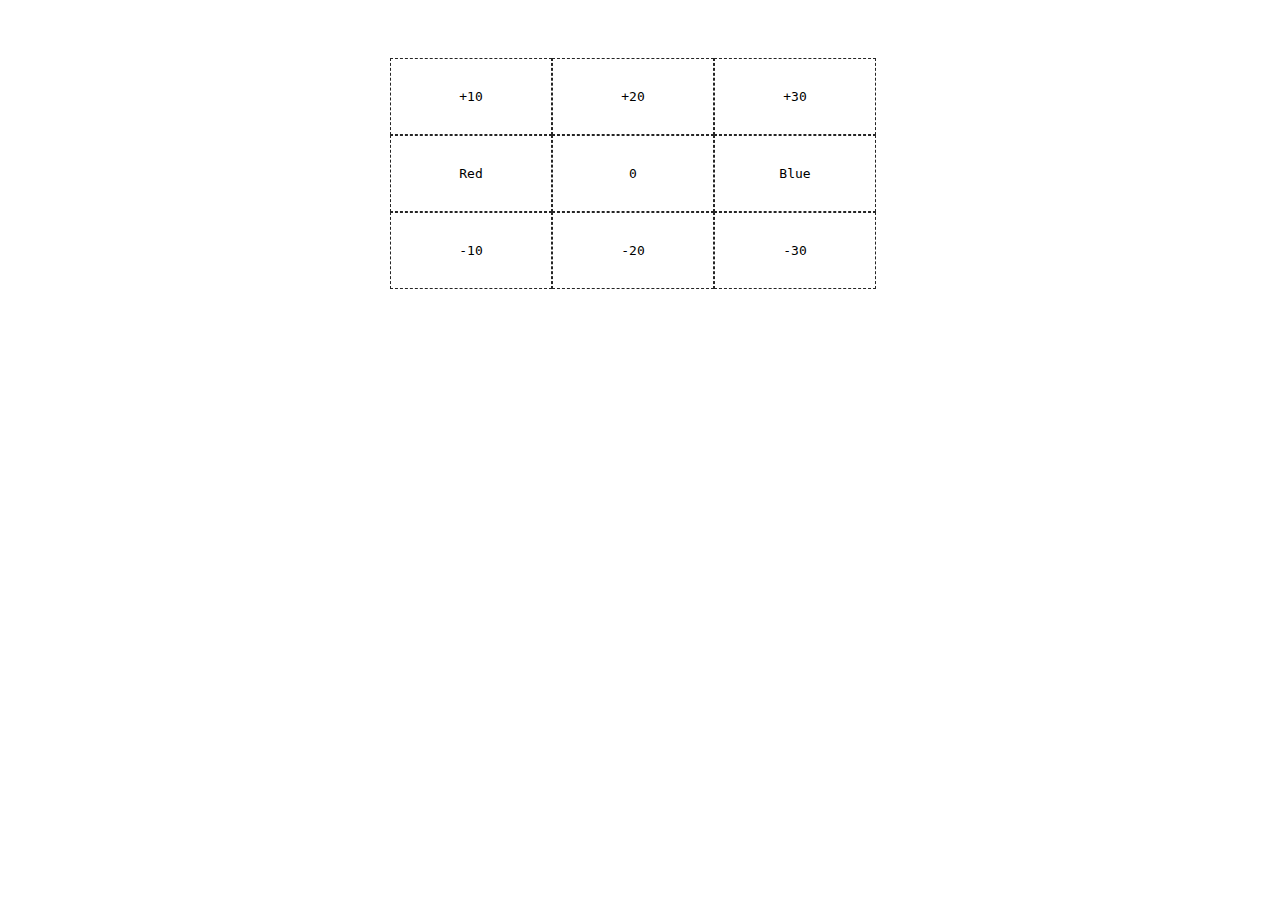
<file: homework-calculator/index.html>
<!DOCTYPE html>
<html lang="en">
	<head>
		<title>Calculator Box</title>
		<link rel="stylesheet" href="css/style.css">
	</head>

	<body>
		<div id="app">
			<div class="row">
				<div id="a10">+10</div>
				<div id="a20">+20</div>
				<div id="a30">+30</div>
			</div>
			<div class="row">
				<div id="red">Red</div>
				<div id="out">0</div>
				<div id="blue">Blue</div>
			</div>
			<div class="row">
				<div id="n10">-10</div>
				<div id="n20">-20</div>
				<div id="n30">-30</div>
			</div>
			<div class="clear"></div>
		</div>

		<p id="target"></p>

		<script src="https://code.jquery.com/jquery-1.11.3.js"></script>
		<script src="js/app.js"></script>
	</body>
</html>
</file>
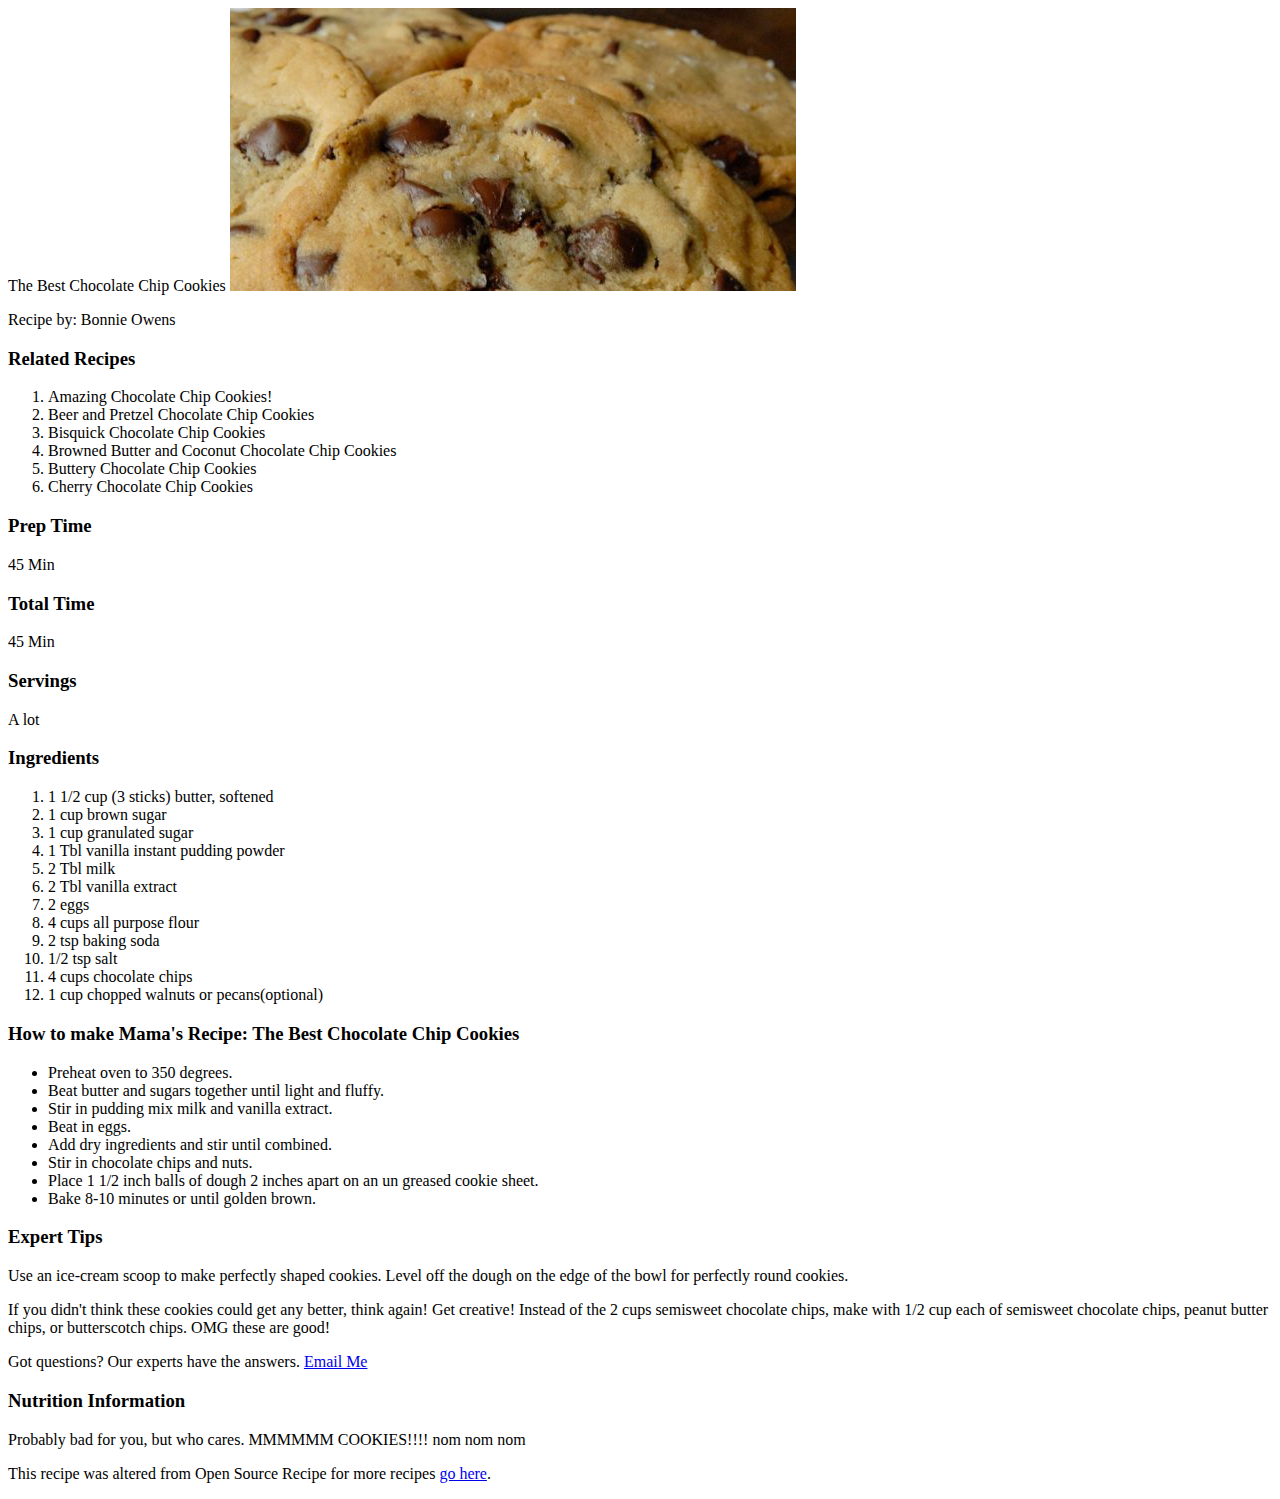
<file: homework-week1/cookie-recipe/index.html>
<!DOCTYPE html>
<html>
<head></head>
<body 
	<h1>The Best Chocolate Chip Cookies</h1>
	<img src="img/cookies.jpg"/> <!--(*hint: <img> tag, this is a bonus) -->

<p>Recipe by: Bonnie Owens<p>

<p><h3>Related Recipes</h3>
	<ol>
	<li>Amazing Chocolate Chip Cookies!</li>
	<li>Beer and Pretzel Chocolate Chip Cookies</li>
	<li>Bisquick Chocolate Chip Cookies</li>
	<li>Browned Butter and Coconut Chocolate Chip Cookies</li>
	<li>Buttery Chocolate Chip Cookies</li>
	<li>Cherry Chocolate Chip Cookies</li></ol>
</p>

<h3>Prep Time</h3>
45 Min

<h3>Total Time</h3>
45 Min

<h3>Servings</h3>
A lot


<p>
	<h3>Ingredients</h3>
		<ol>
		<li>1 1/2 cup (3 sticks) butter, softened</li>
		<li>1 cup brown sugar</li>
		<li>1 cup granulated sugar</li>
		<li>1 Tbl vanilla instant pudding powder</li>
		<li>2 Tbl milk</li>
		<li>2 Tbl vanilla extract</li>
		<li>2 eggs</li>
		<li>4 cups all purpose flour</li>
		<li>2 tsp baking soda</li>
		<li>1/2 tsp salt</li>
		<li>4 cups chocolate chips</li>
		<li>1 cup chopped walnuts or pecans(optional)</li>
		</ol>
</p>

<p>
	<h3>How to make Mama's Recipe: The Best Chocolate Chip Cookies</h3>
		<ul>
			<li>Preheat oven to 350 degrees.</li>
			<li>Beat butter and sugars together until light and fluffy.</li>
			<li>Stir in pudding mix milk and vanilla extract.</li>
			<li>Beat in eggs.</li>
			<li>Add dry ingredients and stir until combined.</li>
			<li>Stir in chocolate chips and nuts.</li>
			<li>Place 1 1/2 inch balls of dough 2 inches apart on an un greased cookie sheet.</li>
			<li>Bake 8-10 minutes or until golden brown.</li>
		</ul>
</p>

<h3>Expert Tips</h3>

	<p>Use an ice-cream scoop to make perfectly shaped cookies. Level off the dough on the edge of the bowl for perfectly round cookies.</p>

	<p>If you didn't think these cookies could get any better, think again! Get creative! Instead of the 2 cups semisweet chocolate chips, make with 1/2 cup each of semisweet chocolate chips, peanut butter chips, or butterscotch chips. OMG these are good!</p>

	<p>Got questions? Our experts have the answers. <a href="mailto:me@fakeemail.com">Email Me</a> <!--(*hint: use "me@fakeemail.com" google how to do a "mailto" link, this is a bonus)--></p>

<h3>Nutrition Information</h3>
	<p>Probably bad for you, but who cares. MMMMMM COOKIES!!!! nom nom nom</p>

<p>This recipe was altered from Open Source Recipe for more recipes <a href="http://www.opensourcefood.com/people/Amanori/recipes/mamas-recipe-the-best-chocolate-chip-cookies">go here</a>.</p> 
</body>
</html>
</file>
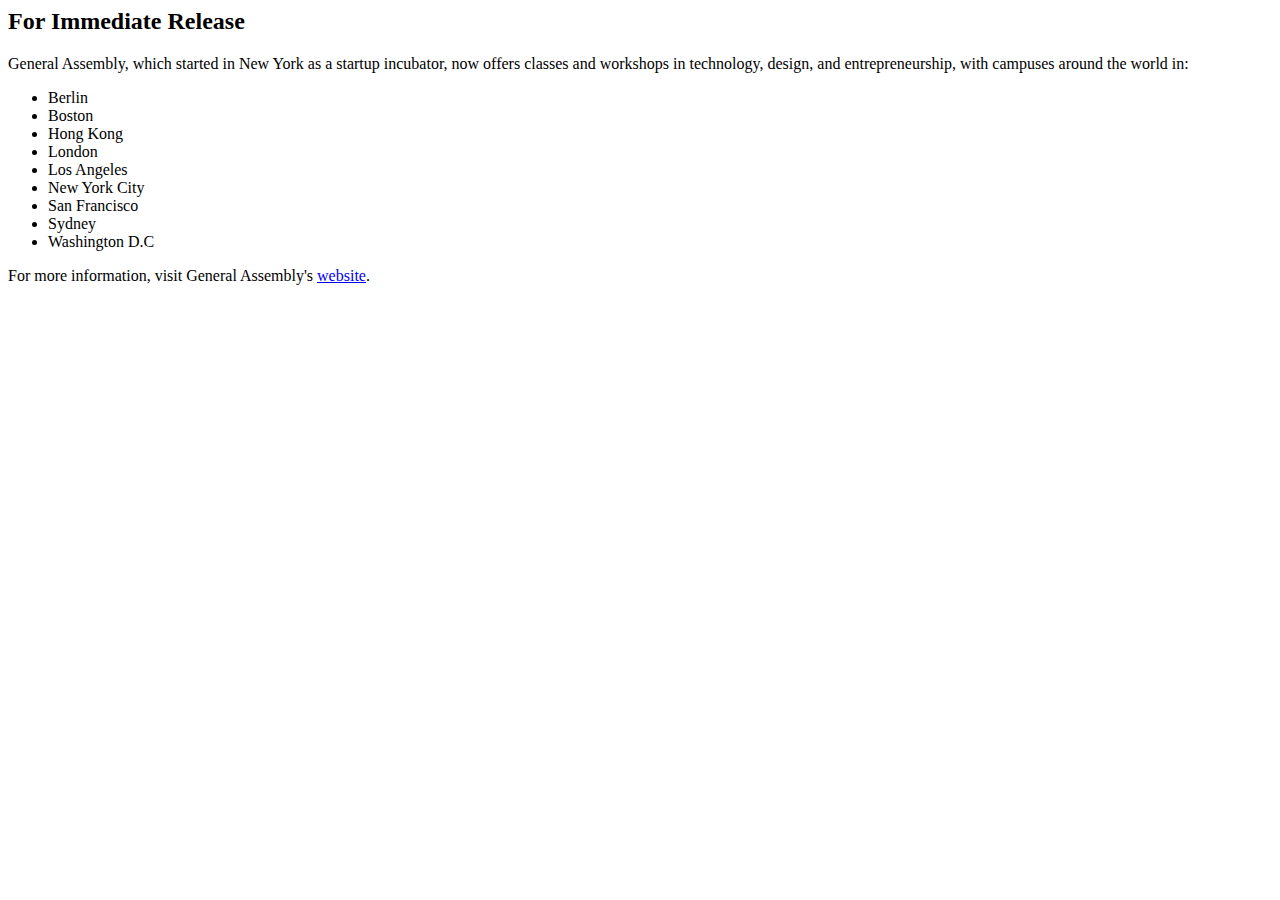
<file: homework-week1/ga_press_release-missed/index.html>
<html>
<h2>For Immediate Release</h2>

		<p>General Assembly, which started in New York as a startup incubator, now offers classes and workshops in technology, design, and entrepreneurship, with campuses around the world in:</p>
	
<ul>
	<li>Berlin</li>
	<li>Boston</li>
	<li>Hong Kong</li>
	<li>London</li>
	<li>Los Angeles</li>
	<li>New York City</li>
	<li>San Francisco</li>
	<li>Sydney</li>
	<li>Washington D.C</li>
</ul>
	
	<p>For more information, visit General Assembly's <a href="https://generalassemb.ly/">website</a>.</p>
</html>
</file>
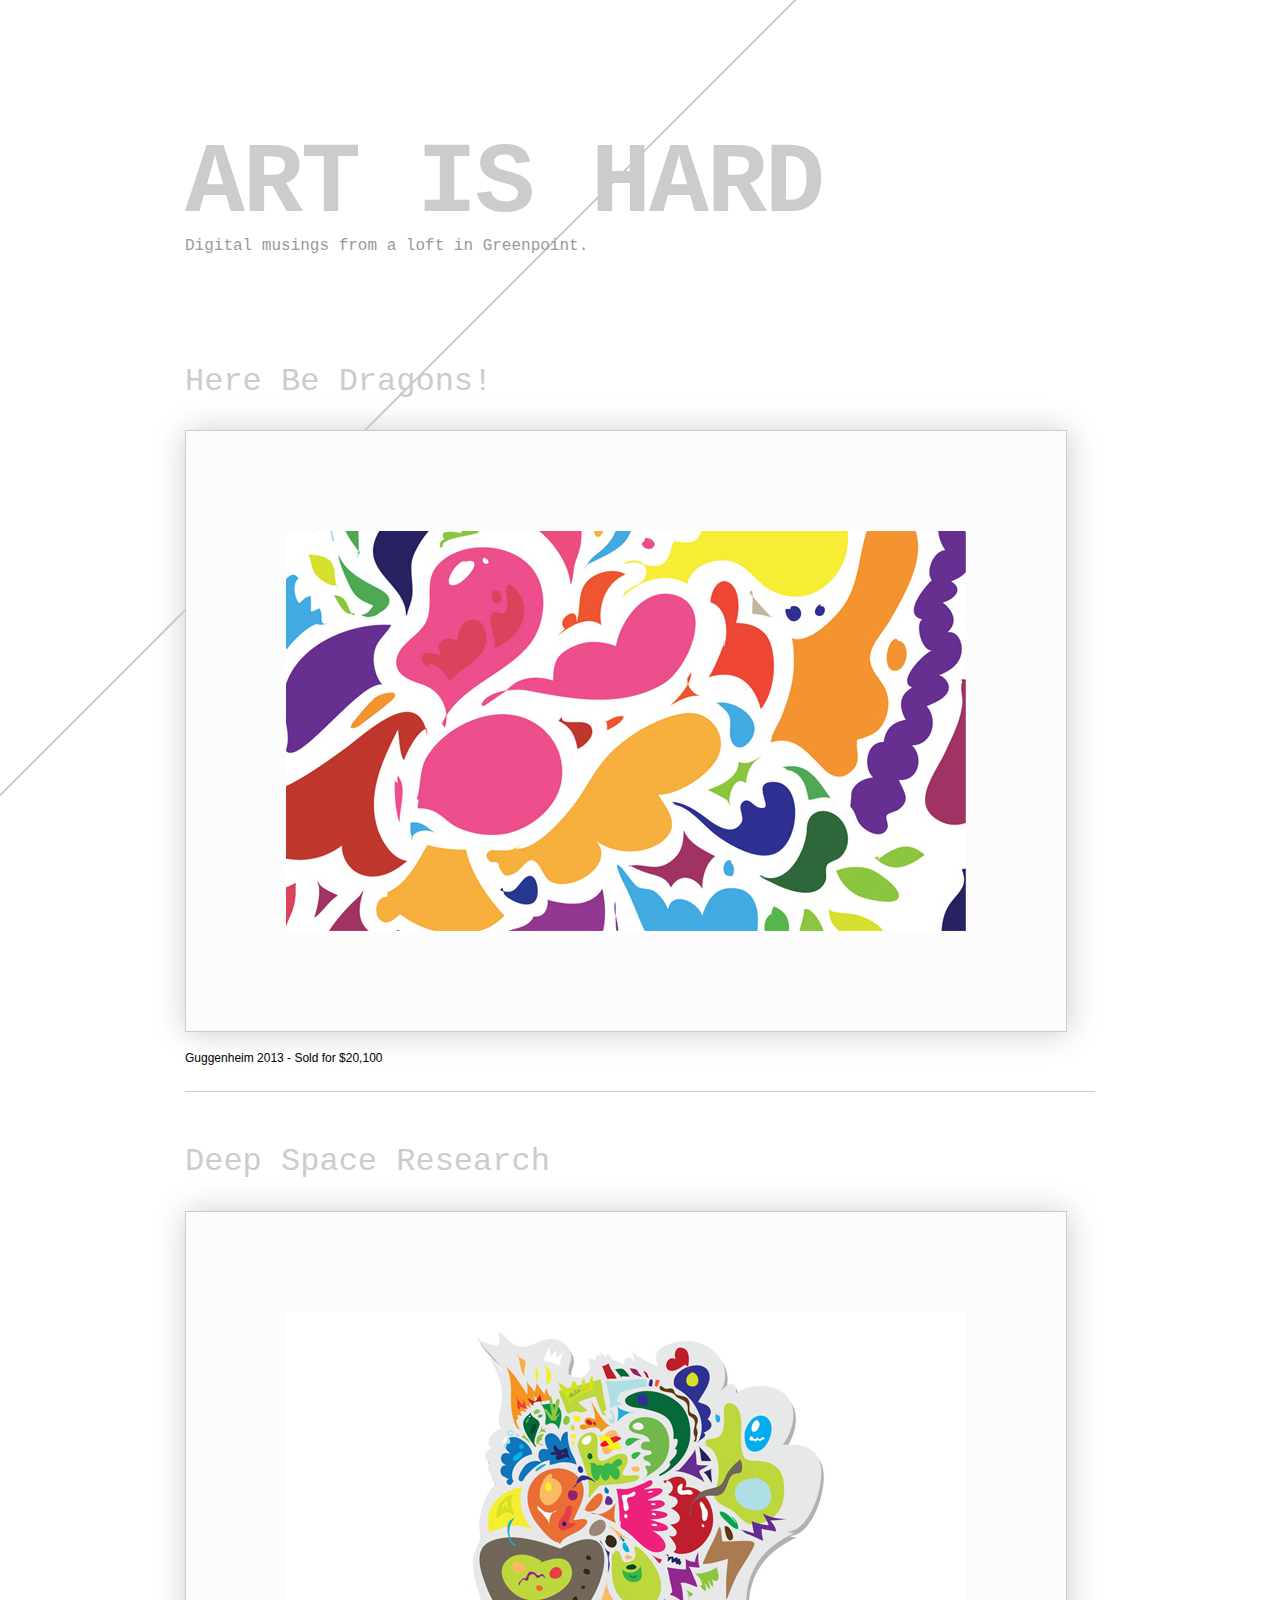
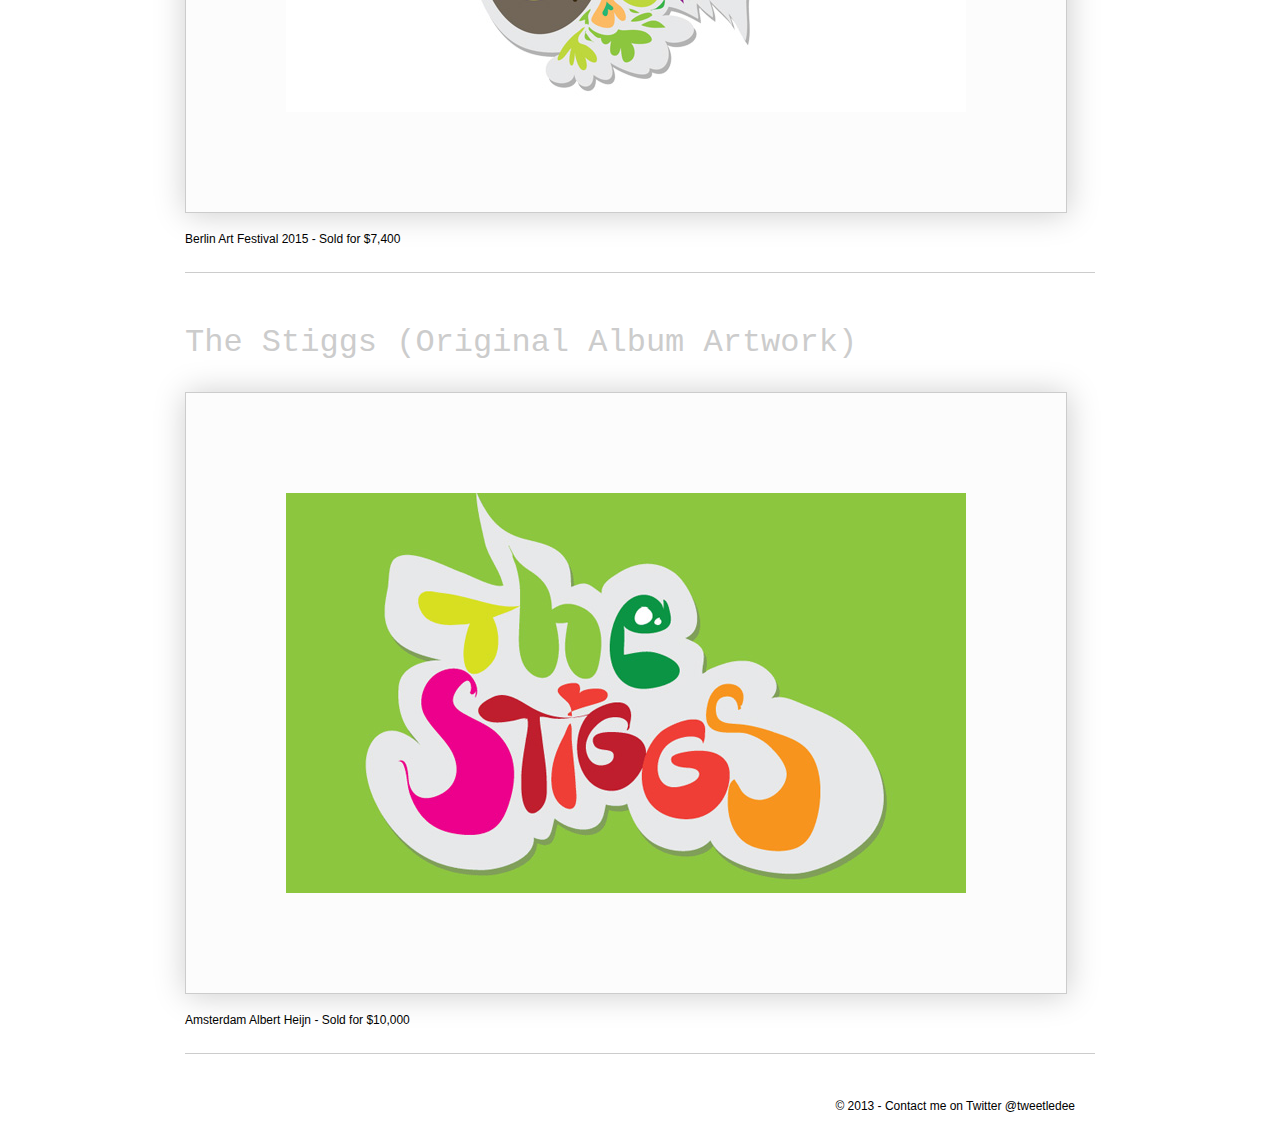
<file: homework-week3/art-is-hard-completed/index.html>
<!DOCTYPE html>
<html>
	<head>
		<title>My Portfolio</title>
		<link rel="stylesheet" type="text/css" href="css/normalize.css">
		<link rel="stylesheet" type="text/css" href="css/style.css">
	</head>

	<body>
		<div id="container">
			<div id="header">
				<h1><a rel="#">Art is Hard</a></h1>
				<h2>Digital musings from a loft in Greenpoint.</h2>
			</div>
			
			<div class="main">	
				<h2><a href="#">Here Be Dragons!</a></h2>
				<img src="images/0.jpg" class="frame"></img>
				<p>Guggenheim 2013 - Sold for $20,100</p>
				<div class="line"></div>

				<h2><a href="#">Deep Space Research</a></h2>
				<img src="images/1.jpg" class="frame"></img>
				<p>Berlin Art Festival 2015 - Sold for $7,400</p>
				<div class="line"></div>

				<h2><a href="#">The Stiggs (Original Album Artwork)</a></h2>
				<img src="images/3.jpg" class="frame"></img>
				<p>Amsterdam Albert Heijn - Sold for $10,000</p>
				<div class="line"></div>
			</div><!-- #main --> 

			<footer id="footer">
				 &copy; 2013 - Contact me on Twitter @tweetledee 
			</div>
		</div><!-- #container --> 

</html>
</file>
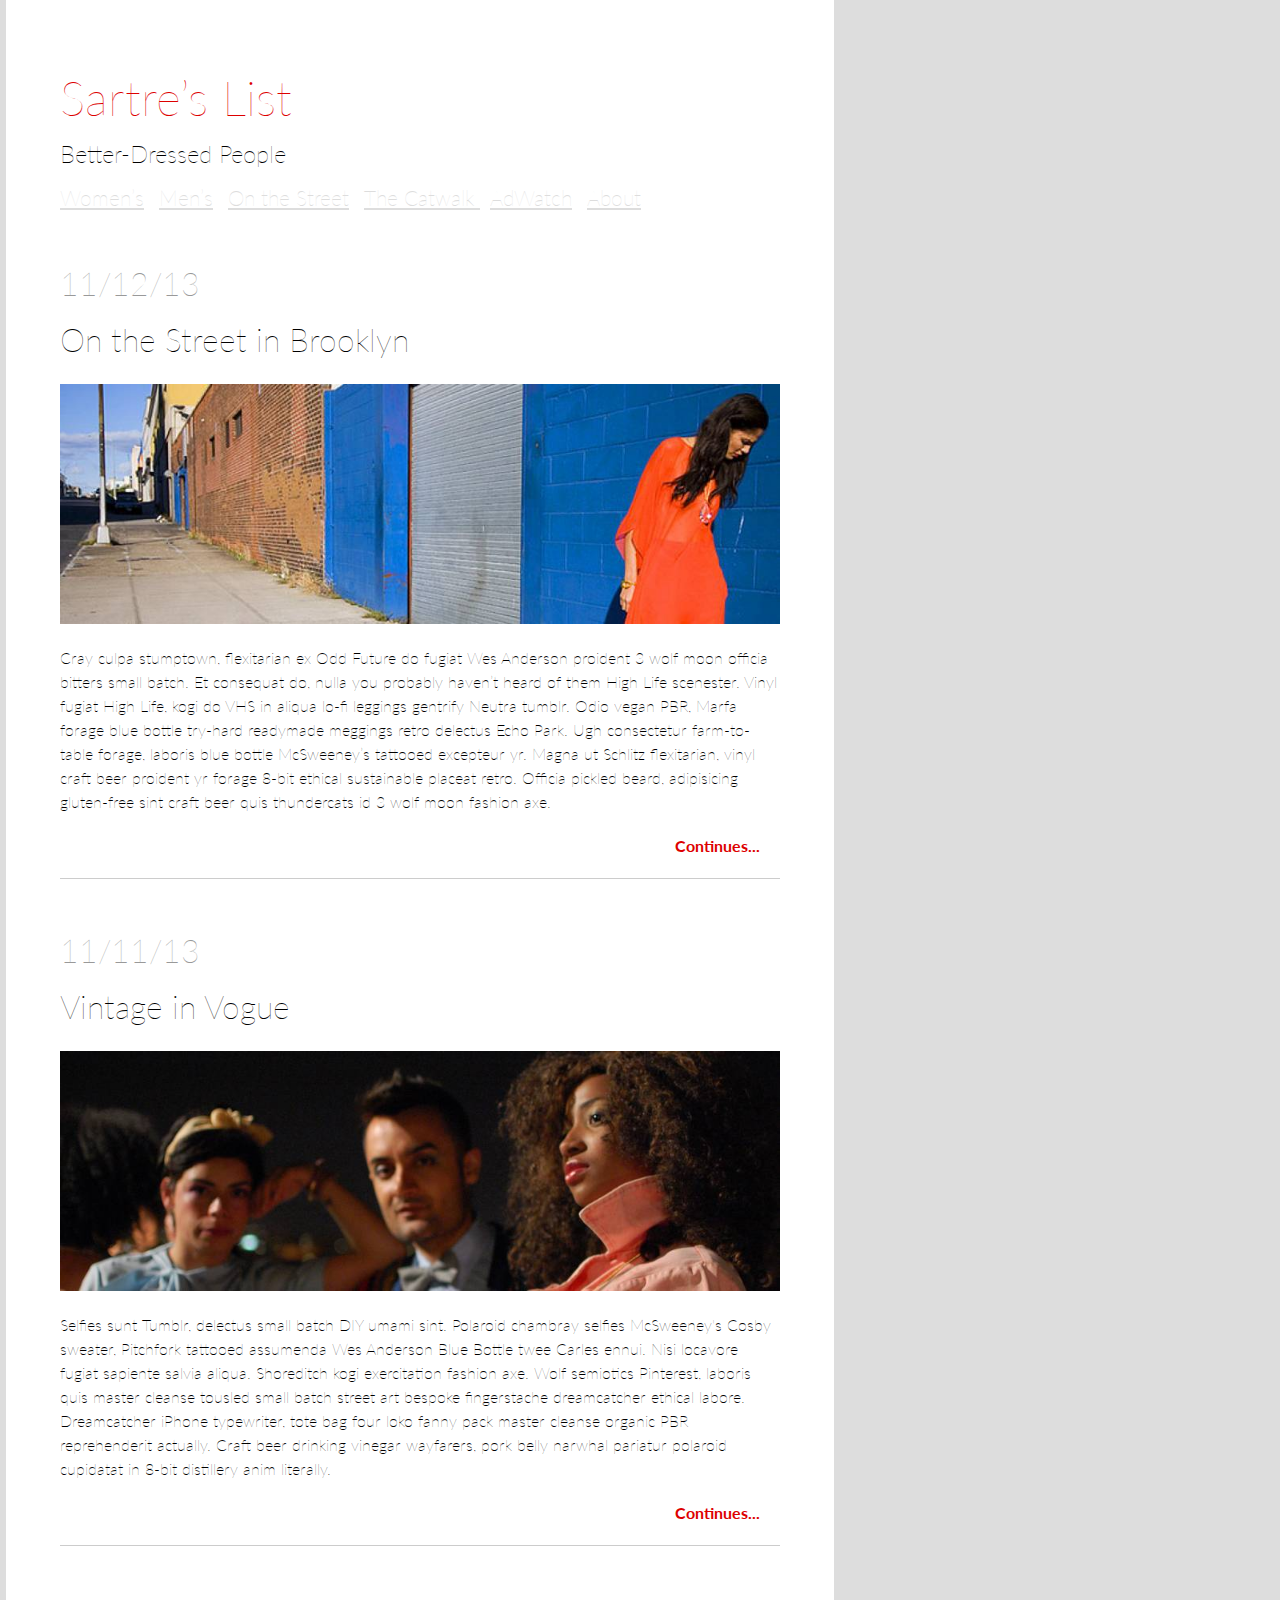
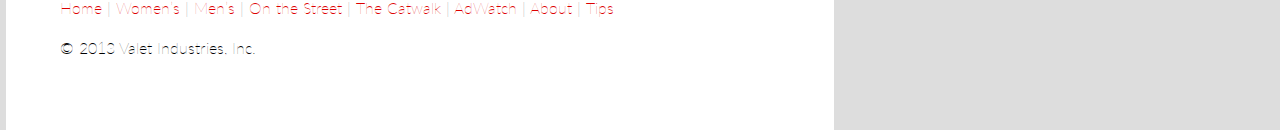
<file: homework-week3/fashion-blog-completed/index.html>
<!DOCTYPE html>
<html>
	<head>
		<title>Sartre's List</title>
		<link href='http://fonts.googleapis.com/css?family=Lato:300,700,300italic,700italic' rel='stylesheet' type='text/css'>
		<link rel="stylesheet" href="css/normalize.css">
		<link rel="stylesheet" href="css/main.css">
	</head>

	<body class="container">
	<div>
		<div>
			<h1>Sartre’s List</h1>
		</div>
		<div>
			<h2>Better-Dressed People</h2>
		</div>
		<div>
			<a class="mainnav" href="#">Women’s</a>
		 	<a class="mainnav" href="#">Men’s</a>
			<a class="mainnav" href="#">On the Street</a>
	 		<a class="mainnav" href="#">The Catwalk </a>
			<a class="mainnav" href="#">AdWatch</a>
			<a class="mainnav" href="#">About</a>
		</div>
		<div>
			<p class="date">11/12/13</p>
			<p class="blog-title">On the Street in Brooklyn</p>
			<img src="img/fashion_photo.jpeg">
			<p>Cray culpa stumptown, flexitarian ex Odd Future do fugiat Wes Anderson proident 3 wolf moon officia bitters small batch. Et consequat do, nulla you probably haven’t heard of them High Life scenester. Vinyl fugiat High Life, kogi do VHS in aliqua lo-fi leggings gentrify Neutra tumblr. Odio vegan PBR, Marfa forage blue bottle try-hard readymade meggings retro delectus Echo Park. Ugh consectetur farm-to-table forage, laboris blue bottle McSweeney’s tattooed excepteur yr. Magna ut Schlitz flexitarian, vinyl craft beer proident yr forage 8-bit ethical sustainable placeat retro. Officia pickled beard, adipisicing gluten-free sint craft beer quis thundercats id 3 wolf moon fashion axe.</p>
			<div class="detail-link">
				<a href="#" >Continues...</a>
			</div>
			<div class="line"></div>
		</div>
		<div>
			<p class="date">11/11/13</p>
			<p class="blog-title">Vintage in Vogue</p>
			<img src="img/fashion_photo2.jpeg">
			<p>Selfies sunt Tumblr, delectus small batch DIY umami sint. Polaroid chambray selfies McSweeney's Cosby sweater, Pitchfork tattooed assumenda Wes Anderson Blue Bottle twee Carles ennui. Nisi locavore fugiat sapiente salvia aliqua. Shoreditch kogi exercitation fashion axe. Wolf semiotics Pinterest, laboris quis master cleanse tousled small batch street art bespoke fingerstache dreamcatcher ethical labore. Dreamcatcher iPhone typewriter, tote bag four loko fanny pack master cleanse organic PBR reprehenderit actually. Craft beer drinking vinegar wayfarers, pork belly narwhal pariatur polaroid cupidatat in 8-bit distillery anim literally.</p>
      <div class="detail-link">
			<a href="#">Continues...</a>	
      </div>
			<div class="line"></div>
		</div>

		<div>
      <a href="#">Home</a> | 
			<a href="#">Women’s</a> | 
		 	<a href="#">Men’s</a> | 
			<a href="#">On the Street</a> | 
	 		<a href="#">The Catwalk </a> | 
			<a href="#">AdWatch</a> | 
			<a href="#">About</a> |
      <a href="#">Tips</a>
		</div>
		<div>
			<p id="copyright">© 2013 Valet Industries, Inc.</p>
		</div>
	</div>
	</body>
</html>
</file>
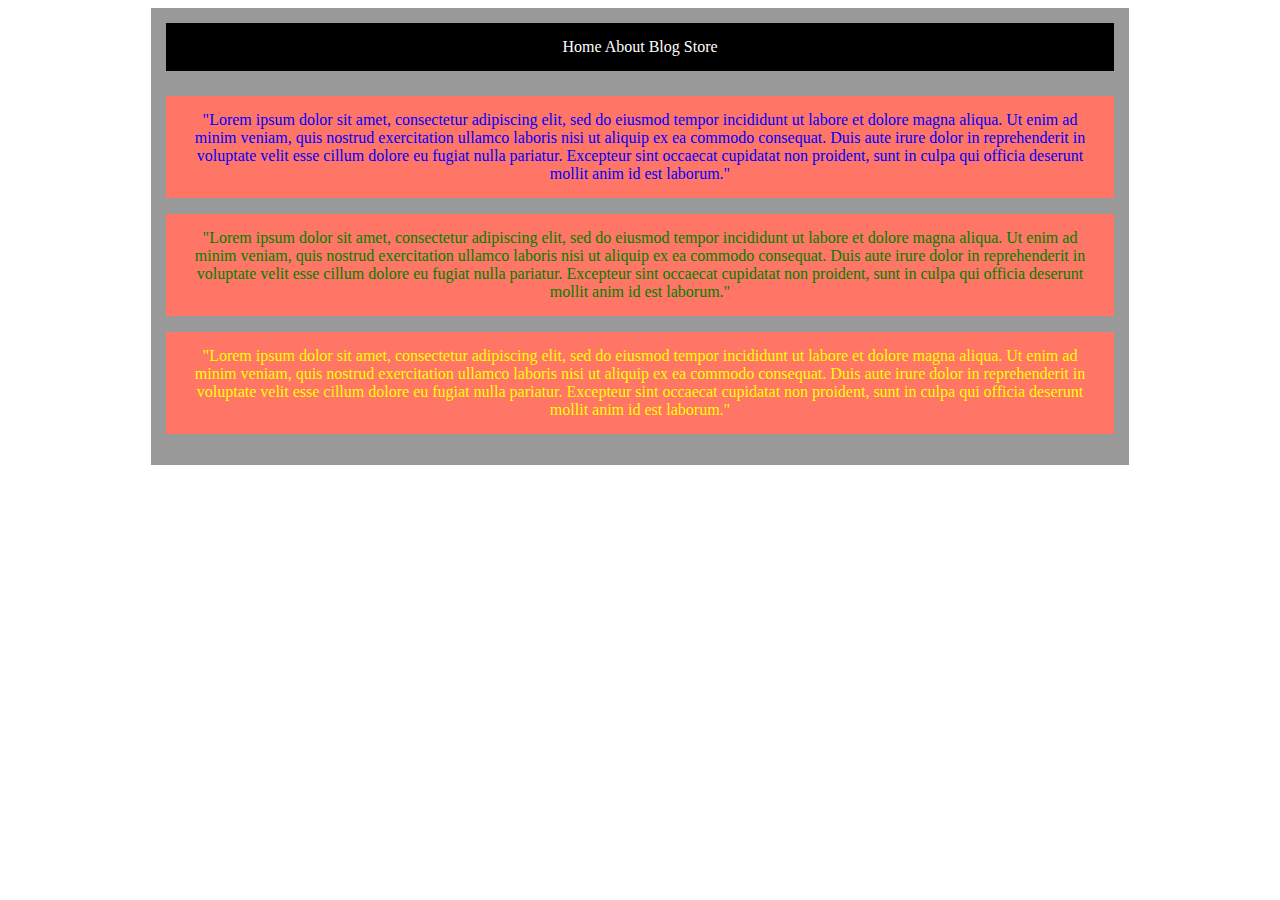
<file: homework-week3/week03_classwork/index.html>
<!DOCTYPE html>
<html>
<head>
	<title></title>
	<link rel="stylesheet" href="style.css">
</head>
<body>
<div class="container">
  <div class="main-nav">
    <a href="/">Home</a>
    <a href="/">About</a>
    <a href="/">Blog</a>
    <a href="/">Store</a>
  </div>
  <div>
    <p id="body-one">"Lorem ipsum dolor sit amet, consectetur adipiscing elit, sed do eiusmod tempor incididunt ut labore et dolore magna aliqua. Ut enim ad minim veniam, quis nostrud exercitation ullamco laboris nisi ut aliquip ex ea commodo consequat. Duis aute irure dolor in reprehenderit in voluptate velit esse cillum dolore eu fugiat nulla pariatur. Excepteur sint occaecat cupidatat non proident, sunt in culpa qui officia deserunt mollit anim id est laborum."</p>
  </div>
    <div id="body-two">
    <p>"Lorem ipsum dolor sit amet, consectetur adipiscing elit, sed do eiusmod tempor incididunt ut labore et dolore magna aliqua. Ut enim ad minim veniam, quis nostrud exercitation ullamco laboris nisi ut aliquip ex ea commodo consequat. Duis aute irure dolor in reprehenderit in voluptate velit esse cillum dolore eu fugiat nulla pariatur. Excepteur sint occaecat cupidatat non proident, sunt in culpa qui officia deserunt mollit anim id est laborum."</p>
  </div>
    <div id="body-three">
    <p>"Lorem ipsum dolor sit amet, consectetur adipiscing elit, sed do eiusmod tempor incididunt ut labore et dolore magna aliqua. Ut enim ad minim veniam, quis nostrud exercitation ullamco laboris nisi ut aliquip ex ea commodo consequat. Duis aute irure dolor in reprehenderit in voluptate velit esse cillum dolore eu fugiat nulla pariatur. Excepteur sint occaecat cupidatat non proident, sunt in culpa qui officia deserunt mollit anim id est laborum."</p>
  </div>  
</div>

</body>
</html>
</file>
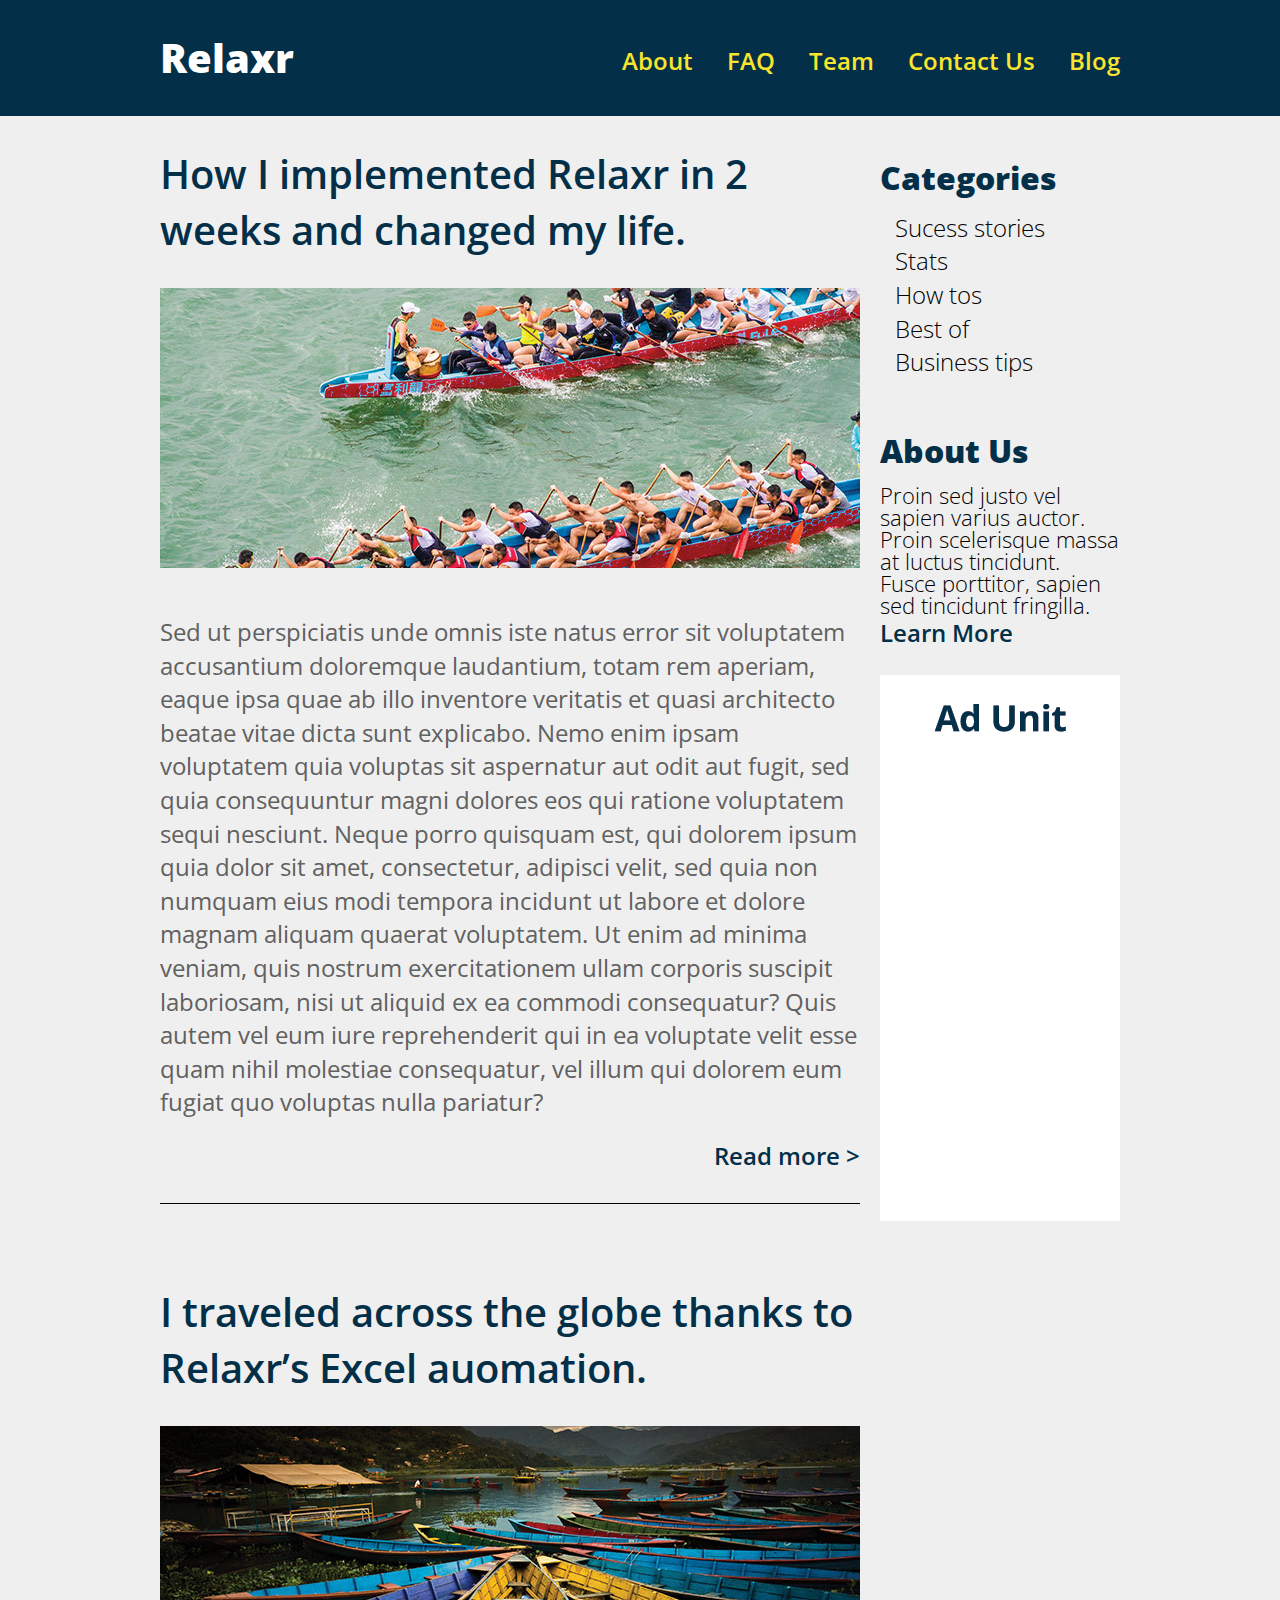
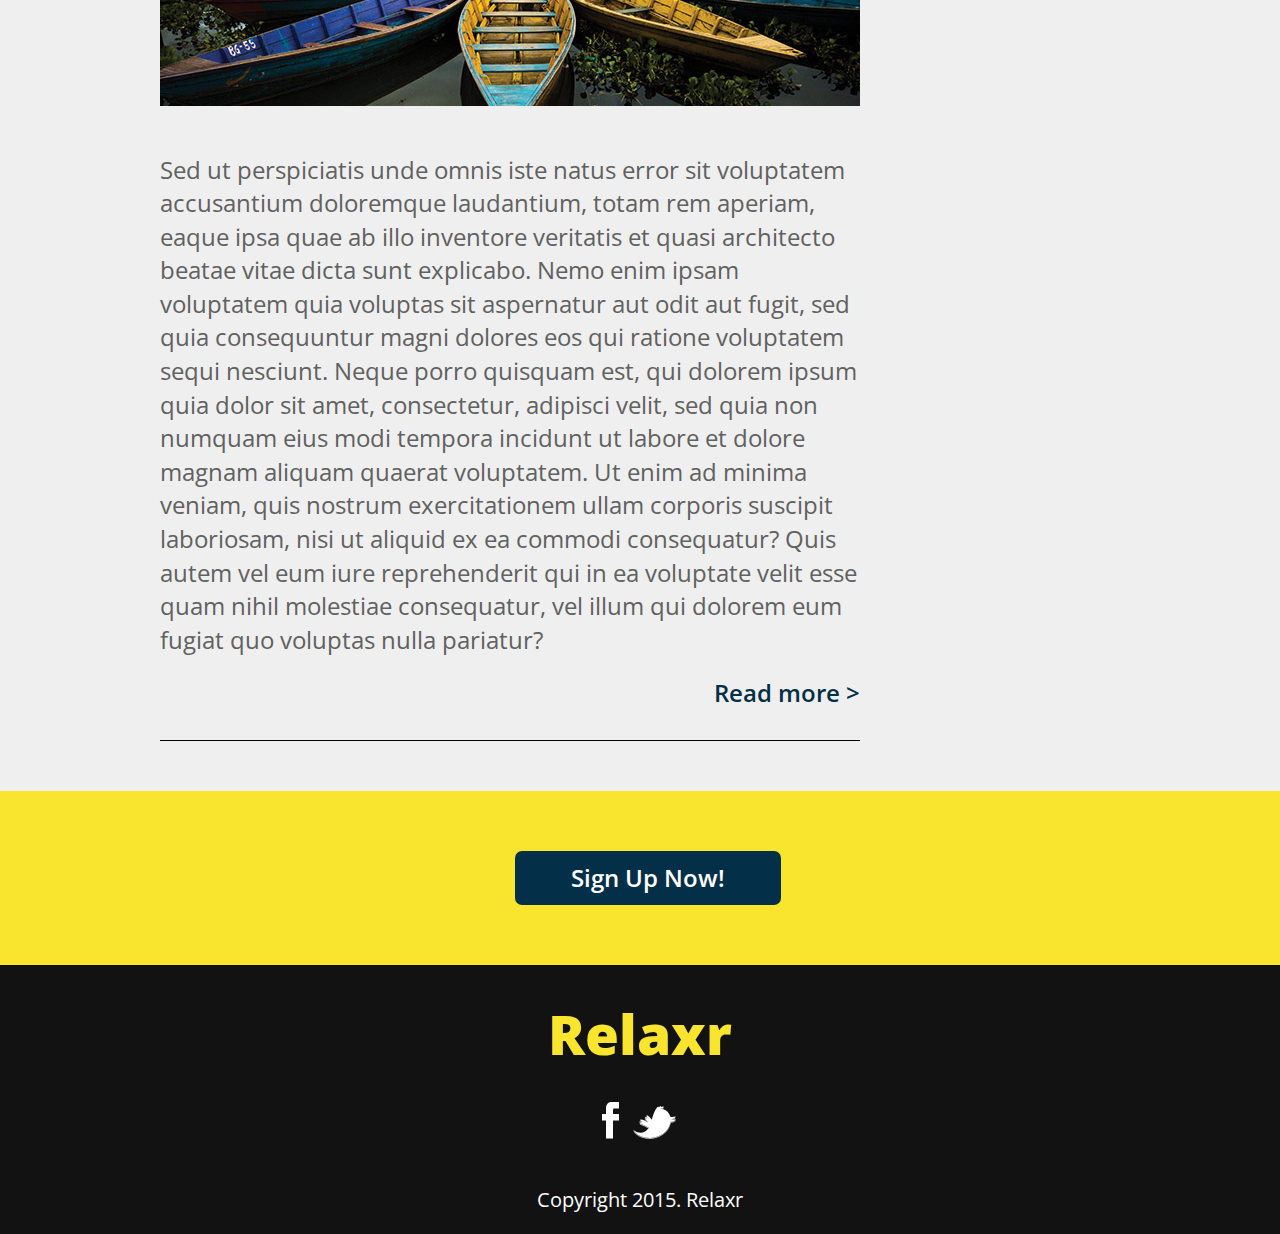
<file: homework-week5/relaxr-completed/index.html>
<!DOCTYPE html>
<html>
	<head>
		<title>RELAXR</title>

		<link href='https://fonts.googleapis.com/css?family=Open+Sans:300,600,800' rel='stylesheet' type='text/css'>
		<link rel="stylesheet" href="css/reset.css">
		<link rel="stylesheet" href="css/style.css">
	</head>
	<body>
		<header>
			<div class="container">
				<div>
					<div class="logo">Relaxr</div>
					<div class="alignright">
						<ul class="main-nav">
							<li><a href="#">About</a></li>
							<li><a href="#">FAQ</a></li>
							<li><a href="#">Team</a></li>
							<li><a href="#">Contact Us</a></li>
							<li><a href="#">Blog</a></li>
						</ul>
					</div>
				</div>
			</div>
		</header>

	<div class="container">
			<div class="content-column">
				<div class="teaser-content line">
					<div>
						<h1>How I implemented Relaxr in 2 weeks and changed my life.</h1>
					</div>
						<div>
							<img src="images/blog_photo1.jpg" />
						</div>
					<div>
						<p class="content">Sed ut perspiciatis unde omnis iste natus error sit voluptatem accusantium doloremque laudantium, totam rem aperiam, eaque ipsa quae ab illo inventore veritatis et quasi architecto beatae vitae dicta sunt explicabo. Nemo enim ipsam voluptatem quia voluptas sit aspernatur aut odit aut fugit, sed quia consequuntur magni dolores eos qui ratione voluptatem sequi nesciunt. Neque porro quisquam est, qui dolorem ipsum quia dolor sit amet, consectetur, adipisci velit, sed quia non numquam eius modi tempora incidunt ut labore et dolore magnam aliquam quaerat voluptatem. Ut enim ad minima veniam, quis nostrum exercitationem ullam corporis suscipit laboriosam, nisi ut aliquid ex ea commodi consequatur? Quis autem vel eum iure reprehenderit qui in ea voluptate velit esse quam nihil molestiae consequatur, vel illum qui dolorem eum fugiat quo voluptas nulla pariatur?</p>
					</div>
					<div>
						<a href="#" class="more-link">Read more &gt;</a>
					</div>
				</div>

			<div class="line">
					<div>
						<h1>I traveled across the globe thanks to Relaxr’s Excel auomation.</h1>
					</div>
						<div>
							<img src="images/blog_photo2.jpg" />
						</div>
				<div>
					<p class="content">Sed ut perspiciatis unde omnis iste natus error sit voluptatem accusantium doloremque laudantium, totam rem aperiam, eaque ipsa quae ab illo inventore veritatis et quasi architecto beatae vitae dicta sunt explicabo. Nemo enim ipsam voluptatem quia voluptas sit aspernatur aut odit aut fugit, sed quia consequuntur magni dolores eos qui ratione voluptatem sequi nesciunt. Neque porro quisquam est, qui dolorem ipsum quia dolor sit amet, consectetur, adipisci velit, sed quia non numquam eius modi tempora incidunt ut labore et dolore magnam aliquam quaerat voluptatem. Ut enim ad minima veniam, quis nostrum exercitationem ullam corporis suscipit laboriosam, nisi ut aliquid ex ea commodi consequatur? Quis autem vel eum iure reprehenderit qui in ea voluptate velit esse quam nihil molestiae consequatur, vel illum qui dolorem eum fugiat quo voluptas nulla pariatur?</p>
				</div>
				<div>
					<a href="#" class="more-link">Read more &gt;</a>
				</div>
			</div>
		</div>
			<div class="side-content">
				<div>
					<div>
						<h3>Categories</h3>
					</div>
				<div>
					<ul class="side-links">
						<li>Sucess stories</li>
						<li>Stats</li>
						<li>How tos</li>
						<li>Best of</li>
						<li>Business tips</li>
					</ul>
				</div>
				</div>
			<div>
			<div>
				<h3>About Us</h3>
			</div>
			<div>
				<p class="about">Proin sed justo vel sapien varius auctor. Proin scelerisque massa at luctus tincidunt. Fusce porttitor, sapien sed tincidunt fringilla.<br /><a href="#" class="learn-more">Learn More</a></p>
			</div>
			<div>
				<img src="images/ad-unit.png" />
			</div>
			</div>	
		</div>
		</div>


			<div class="clear signup-bg">
				<div class="container">
						<a href="#" class="signup">Sign Up Now!</a>
				</div>
			</div>


		<footer>
		<div class="container">
			<div> <p id="footer-logo">Relaxr</p></div>
			<div id="footer-icons">
			<img src="images/facebook.png" />
			<img src="images/twitter.png" />				
			</div>
			<div>
				<p id="footer-text">Copyright 2015. Relaxr</p>
			</div>
		</div>
		<div>
		</footer>
		</div>
	</body>
</html>
</file>
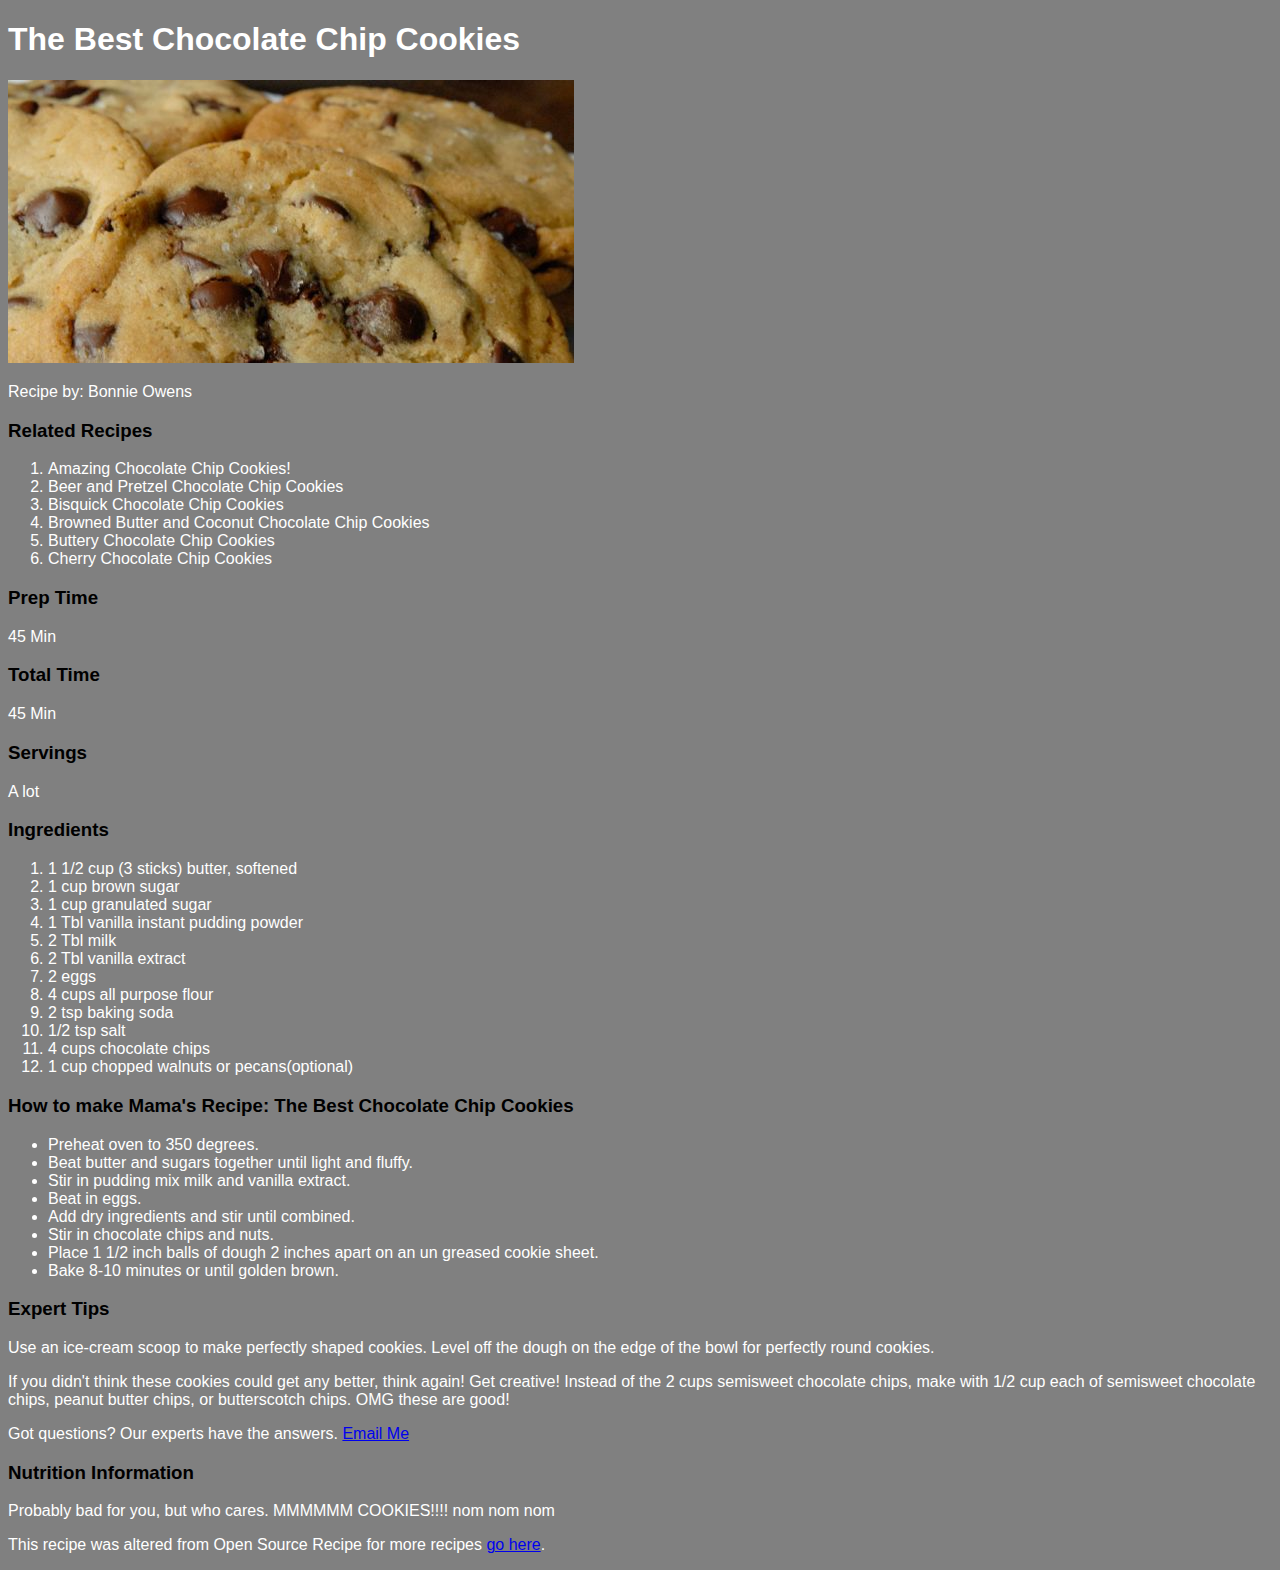
<file: homework/cookie-recipe-css/index.html>
<!DOCTYPE html>
<html>
<head>
	<title>The Best Chocolate Chip Cookies<</title>
	<link rel="stylesheet" type="text/css" href="css/styles.css">
</head>
<body> 
	<h1>The Best Chocolate Chip Cookies</h1>
	<img src="img/cookies.jpg"/> <!--(*hint: <img> tag, this is a bonus) -->

<p>Recipe by: Bonnie Owens<p>

<p><h3>Related Recipes</h3>
	<ol>
	<li>Amazing Chocolate Chip Cookies!</li>
	<li>Beer and Pretzel Chocolate Chip Cookies</li>
	<li>Bisquick Chocolate Chip Cookies</li>
	<li>Browned Butter and Coconut Chocolate Chip Cookies</li>
	<li>Buttery Chocolate Chip Cookies</li>
	<li>Cherry Chocolate Chip Cookies</li></ol>
</p>

<h3>Prep Time</h3>
45 Min

<h3>Total Time</h3>
45 Min

<h3>Servings</h3>
A lot


<p>
	<h3>Ingredients</h3>
		<ol>
		<li>1 1/2 cup (3 sticks) butter, softened</li>
		<li>1 cup brown sugar</li>
		<li>1 cup granulated sugar</li>
		<li>1 Tbl vanilla instant pudding powder</li>
		<li>2 Tbl milk</li>
		<li>2 Tbl vanilla extract</li>
		<li>2 eggs</li>
		<li>4 cups all purpose flour</li>
		<li>2 tsp baking soda</li>
		<li>1/2 tsp salt</li>
		<li>4 cups chocolate chips</li>
		<li>1 cup chopped walnuts or pecans(optional)</li>
		</ol>
</p>

<p>
	<h3>How to make Mama's Recipe: The Best Chocolate Chip Cookies</h3>
		<ul>
			<li>Preheat oven to 350 degrees.</li>
			<li>Beat butter and sugars together until light and fluffy.</li>
			<li>Stir in pudding mix milk and vanilla extract.</li>
			<li>Beat in eggs.</li>
			<li>Add dry ingredients and stir until combined.</li>
			<li>Stir in chocolate chips and nuts.</li>
			<li>Place 1 1/2 inch balls of dough 2 inches apart on an un greased cookie sheet.</li>
			<li>Bake 8-10 minutes or until golden brown.</li>
		</ul>
</p>

<h3>Expert Tips</h3>

	<p>Use an ice-cream scoop to make perfectly shaped cookies. Level off the dough on the edge of the bowl for perfectly round cookies.</p>

	<p>If you didn't think these cookies could get any better, think again! Get creative! Instead of the 2 cups semisweet chocolate chips, make with 1/2 cup each of semisweet chocolate chips, peanut butter chips, or butterscotch chips. OMG these are good!</p>

	<p>Got questions? Our experts have the answers. <a href="mailto:me@fakeemail.com">Email Me</a> <!--(*hint: use "me@fakeemail.com" google how to do a "mailto" link, this is a bonus)--></p>

<h3>Nutrition Information</h3>
	<p>Probably bad for you, but who cares. MMMMMM COOKIES!!!! nom nom nom</p>

<p>This recipe was altered from Open Source Recipe for more recipes <a href="http://www.opensourcefood.com/people/Amanori/recipes/mamas-recipe-the-best-chocolate-chip-cookies">go here</a>.</p> 
</body>
</html>
</file>
<file: homework-calculator/css/style.css>
#app {
	padding-top: 50px;
	font-family: monospace;
	width: 500px;
	margin: 0px auto;
}

.clear {
	clear: both;
}

.row div {
	text-align: center;
	width: 100px;
	padding: 30px;
	border: 1px dashed #252525;
	float: left;
}

.row div:hover {
	background-color: #cccccc;
	cursor: pointer;
}
</file>
<file: homework-week3/art-is-hard-completed/css/style.css>
body {
	font-family: Helvetica, Arial, sans-serif;
	font-size: 12px;
	color: black; 
	line-height: 1.25;
	background: url("../images/hipster-line.gif") no-repeat;
}

#container {
	margin: 0 auto;
	width: 910px;
}

#header {
	padding: 140px 0 60px 0;
}

main {
	padding: 20px;
}

main p {
	margin-left: 20px;
	color: #999999;
}

#footer {
	padding: 20px;
	text-align: right;
}

h1,h2,h3,h4,p,ul,ol {
	margin-bottom: 20px;
}

p {
	margin: 15px 0;
}

#header h2 {
  font-size: 16px;
  font-family: Courier;
}

#header h1 {
  font-size: 100px;
  padding: 0;
  margin: 0;
  padding-top: 10px;
  color: #333333;
  line-height: .7;
  font-family: Courier;
  letter-spacing: -2px;
  font-weight: bold;
  text-transform: uppercase;
}

h2 {
  font-size: 32px;
  margin: 4px 0;
  font-weight: normal;
  padding: 0;
  color: #999999;
  font-family: Courier;
  line-height: 2.8em;
}

a {
	color: #cccccc;
	text-decoration: none;
}

a:visited, a:hover, a:active {
	color: #000000;
}

img.frame {
	padding: 100px;
	background: #fcfcfc;
	border: 1px solid #cccccc;
	box-shadow: 1px 1px 30px #cccccc;
}

.line {
	margin: 25px 0;
	border-bottom: 1px #cccccc solid;
}
</file>
<file: homework-week3/fashion-blog-completed/css/main.css>
html{
  background-color: #DDDDDD;
  padding-left: 6px;
}

body{
	background-color: #FFFFFF;
}

.container {
  width: 720px;
  padding: 54px;
  font-family: Lato;
  font-weight: lighter;
  line-height: 1.5em;
  background-color: #FFFFFF;
}

h1 {
  color: #DD0000;
  font-weight: lighter;
  font-size: 3em;
}

h2 {
  color: black;
  font-weight: lighter;
}

a {
  color: #DD0000;
  text-decoration: none;
}

a:hover{
  color: #AA0000;
}

a.mainnav{
  font-size: 1.3em;
  text-decoration: underline;
  color: #DDD;
  padding-right: 10px;
}

a.mainnav:hover{
  color: black;
}

.date{
  color: #999999;
  font-size: 2em;
  margin-top: 60px;
}

.blog-title{
/*   color: black; */
  font-size: 2em;
}

img{
    width: 720px;
    height: auto;
}

.copyright-text{
  color: #BBBBBB;
/*   text-size: 1em; */
}

.detail-link{
  font-weight: bold;
  text-align: right;
/*   text-size: 1.5em; */
  margin: 20px 20px ;
}

.line {
  border-bottom: 1px #CCCCCC solid;
  margin-bottom: 50px;
}
</file>
<file: homework-week3/week03_classwork/style.css>
.container{
  background-color: #999;
  width: 75%;
  margin: 0 auto;
  padding: 15px;
}

.main-nav{
  background-color: #000;
  text-align: center;
  padding: 15px;
  margin: 0px 0px 25px 0px;
}

.main-nav a{
  color: white;
  text-decoration: none;
}

p {
  background-color: #FF7566;
  text-align: center;
  padding: 15px;
}

#body-one{
  color: blue;
}

#body-two{
  color: green;
}

#body-three{
  color: yellow;
}
</file>
<file: homework-week5/relaxr-completed/css/style.css>
/******************************************
/* SETUP
/*******************************************/

/* Clear fix hack */
.clearfix:after {
  content: ".";
  display: block;
  clear: both;
  visibility: hidden;
  line-height: 0;
  height: 0;
}

.clear {
  clear: both;
}

.alignright {
  float: right;
  padding: 0 0 10px 10px; /* note the padding around a right floated image */
}

.alignleft {
  float: left;
  padding: 0 10px 10px 0; /* note the padding around a left floated image */
}

/******************************************
/* BASE STYLES
/*******************************************/

body {
  color: #000;
  font-size: 55px;
  line-height: 1.4;
  font-family: 'Open Sans', sans-serif;
}


/******************************************
/* LAYOUT
/*******************************************/

/* Center the container */
.container {
  width: 960px;
  margin: 0 auto;
}

header {
  background-color: #033048;
  overflow: hidden;
}

footer {
  background-color: #121212;
}

/******************************************
/* ADDITIONAL STYLES
/*******************************************/

html{
  background-color: #f0efef;
}


.logo{
  font-size: 40px;
  font-weight: 800;
  color: white;
/*  display: inline-block;
*/  float: left;
  padding: 30px 0px 30px 0px;
}


a{
  font-size: 24px;
  color: #f9e42e;
  font-weight: 600;
  text-decoration: none;
  display: inline-block;
}

.signup{
  color: white;
  background-color: #033048;
  padding: 10px 56px 10px 56px;
 margin: 40px auto 40px 37%;
  border-radius: 7px;
}

ul.main-nav li{
  list-style: none;
  display: inline-block;
  padding: 10px 0px 0px 20px;
}

ul.side-links {
 padding: 10px 0px 10px 15px;
 font-size: 24px;
}


p.about{
  font-size: 22px;
  line-height: 1;
  margin-top: 10px;
}

.more-link{
  font-weight: 600;
  color: #033048;
  padding: 20px 0px 30px 0px;
/*  display: inline-block;
*/  float: right;
}

.content-column{
  width: 700px;
  float: left;
  margin-right: 20px;
}

/*.teaser-content{
  margin-bottom: 40px;
}*/

.side-content{
  width: 240px;
  float: left;
  font-weight: 300;
}


a.learn-more{
  font-weight: 600;
  color: #033048;
  margin-top: 5px;
}

h1{
  font-weight: 600;
  font-size: 40px;
  padding-top: 30px;
  color: #033048;
}

h3{
  font-weight: 800;
  font-size: 32px;
  padding-top: 40px;
  color: #033048;
}

img{
  padding-top: 30px;
  padding-bottom: 30px;
}

.content {
  font-size: 24px;
  color: #606161;
}

.center{
  text-align: center;
  display: in
}

.signup-bg{
  background-color: #f9e42e;
  padding: 20px;
}

#footer-text{
  font-size: 20px;
  text-align: center;
  color: white;
  padding-bottom: 20px;
}

#footer-logo{
  color: #f9e42e;
  font-weight: 900;
  text-align: center;
  padding-top: 30px;
}

#footer-icons{
  padding-left: 46%;
}

.line {
  border-bottom: 1px black solid;
  display: inline-block;
  margin-bottom: 50px;
}
</file>
<file: homework/cookie-recipe-css/css/styles.css>
html{
	font-family: Helvetica, Arial, sans-serif;
	background-color: grey;
	color: white;
}

h3{
	color: black;
}

p{
/*	color: grey; */
}
</file>
